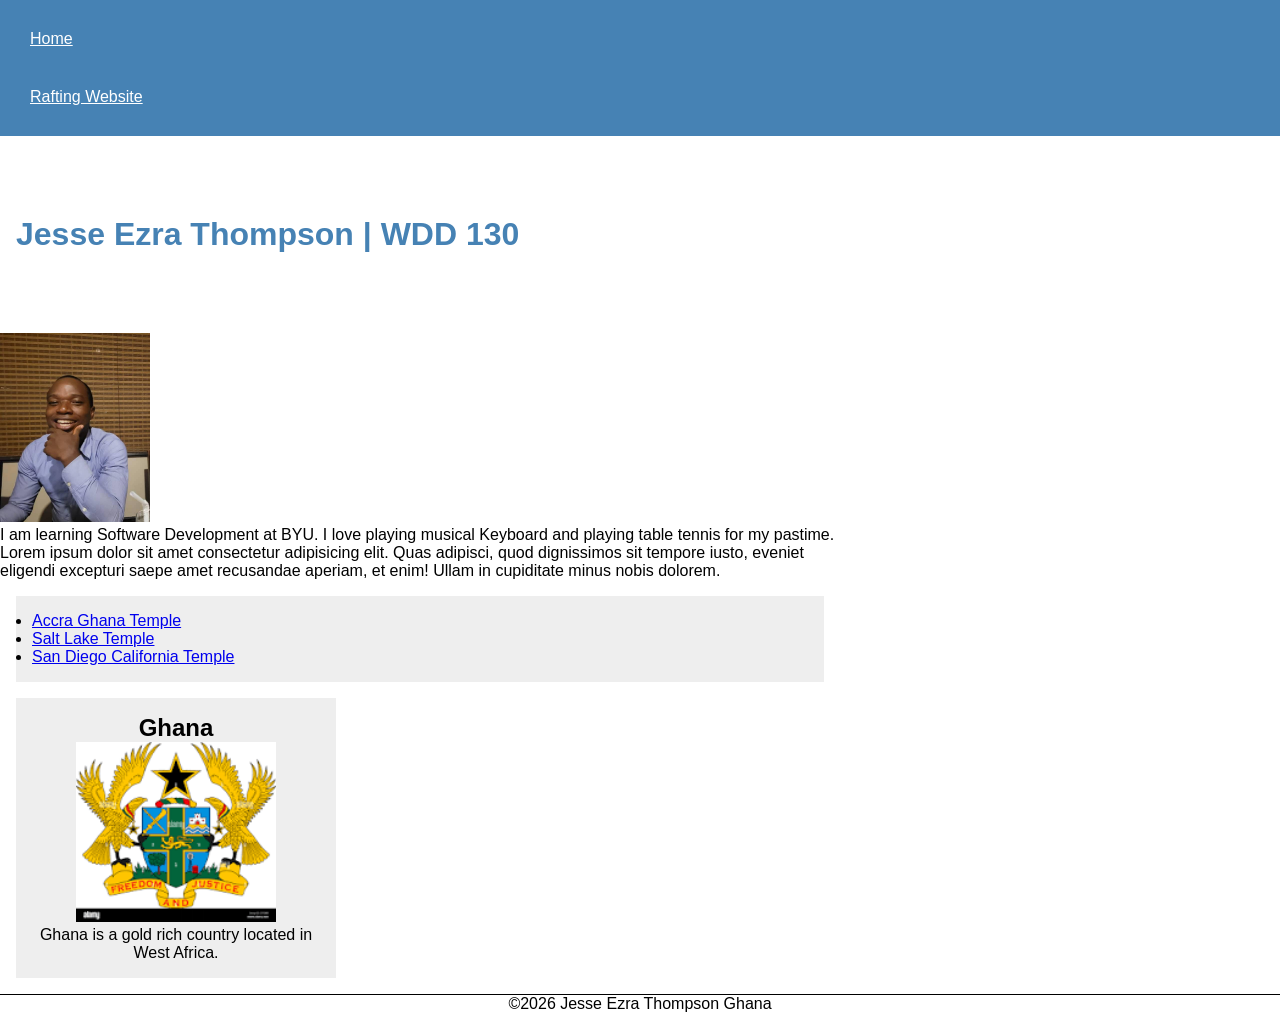
<file: index.html>
<!--21 january 2023-->
<!DOCTYPE html>
<html lang="en">

<head>
    <meta charset="UTF-8">
    <meta name="viewport" content="width=device-width, initial-scale=1.0">
    <title>WDD 130 | Jesse Ezra Thompson</title>
    <meta name="description" content="Jesse Ezra Thompson WDD130 I am learning web fundamentals">
    <meta name="author" content="Jesse Ezra Thompson">

    <link rel="stylesheet" href="styles/styles.css">
</head>

<body>
    <header>
        <nav>
            <a href="#">Home</a>
            <a href="wwr/">Rafting Website</a>
        </nav>
    </header>
    <main>
        <h1>Jesse Ezra Thompson | WDD 130</h1>


        <img src="images/profile.jpg" alt="Jesse Ezra Thompson." width="200">
        <p>I am learning Software Development at BYU. I love playing musical Keyboard and playing table tennis for my
            pastime. Lorem ipsum dolor sit amet consectetur adipisicing elit. Quas adipisci, quod dignissimos
            sit tempore iusto, eveniet eligendi excepturi saepe amet recusandae aperiam, et enim! Ullam in cupiditate
            minus nobis dolorem.
        </p>

        <ul class="box indent">
            <li><a href="https://newsroom.churchofjesuschrist.org/media/960x540/Accra-Ghana-Temple-1-6-12-2.jpg"
                    target="_blank">Accra Ghana Temple</a>
            </li>
            <li><a href="https://newsroom.churchofjesuschrist.org/media/960x540/SL-Temple2.jpg" target="_blank">Salt
                    Lake Temple</a></li>
            <li><a href="https://newsroom.churchofjesuschrist.org/media/960x540/San-Diego-California-Temple1.jpg"
                    target="_blank">San Diego California Temple</a>
            </li>
        </ul>
    </main>
    <aside class="box">
        <h2>Ghana</h2>
        <img src="images/ghcoat.jpg" alt="Ghana Coat of Arms">
        <p>Ghana is a gold rich country located in West Africa.</p>
    </aside>
    <footer>
        <p>&copy;2026 Jesse Ezra Thompson Ghana</p>
    </footer>
</body>

</html>
</file>
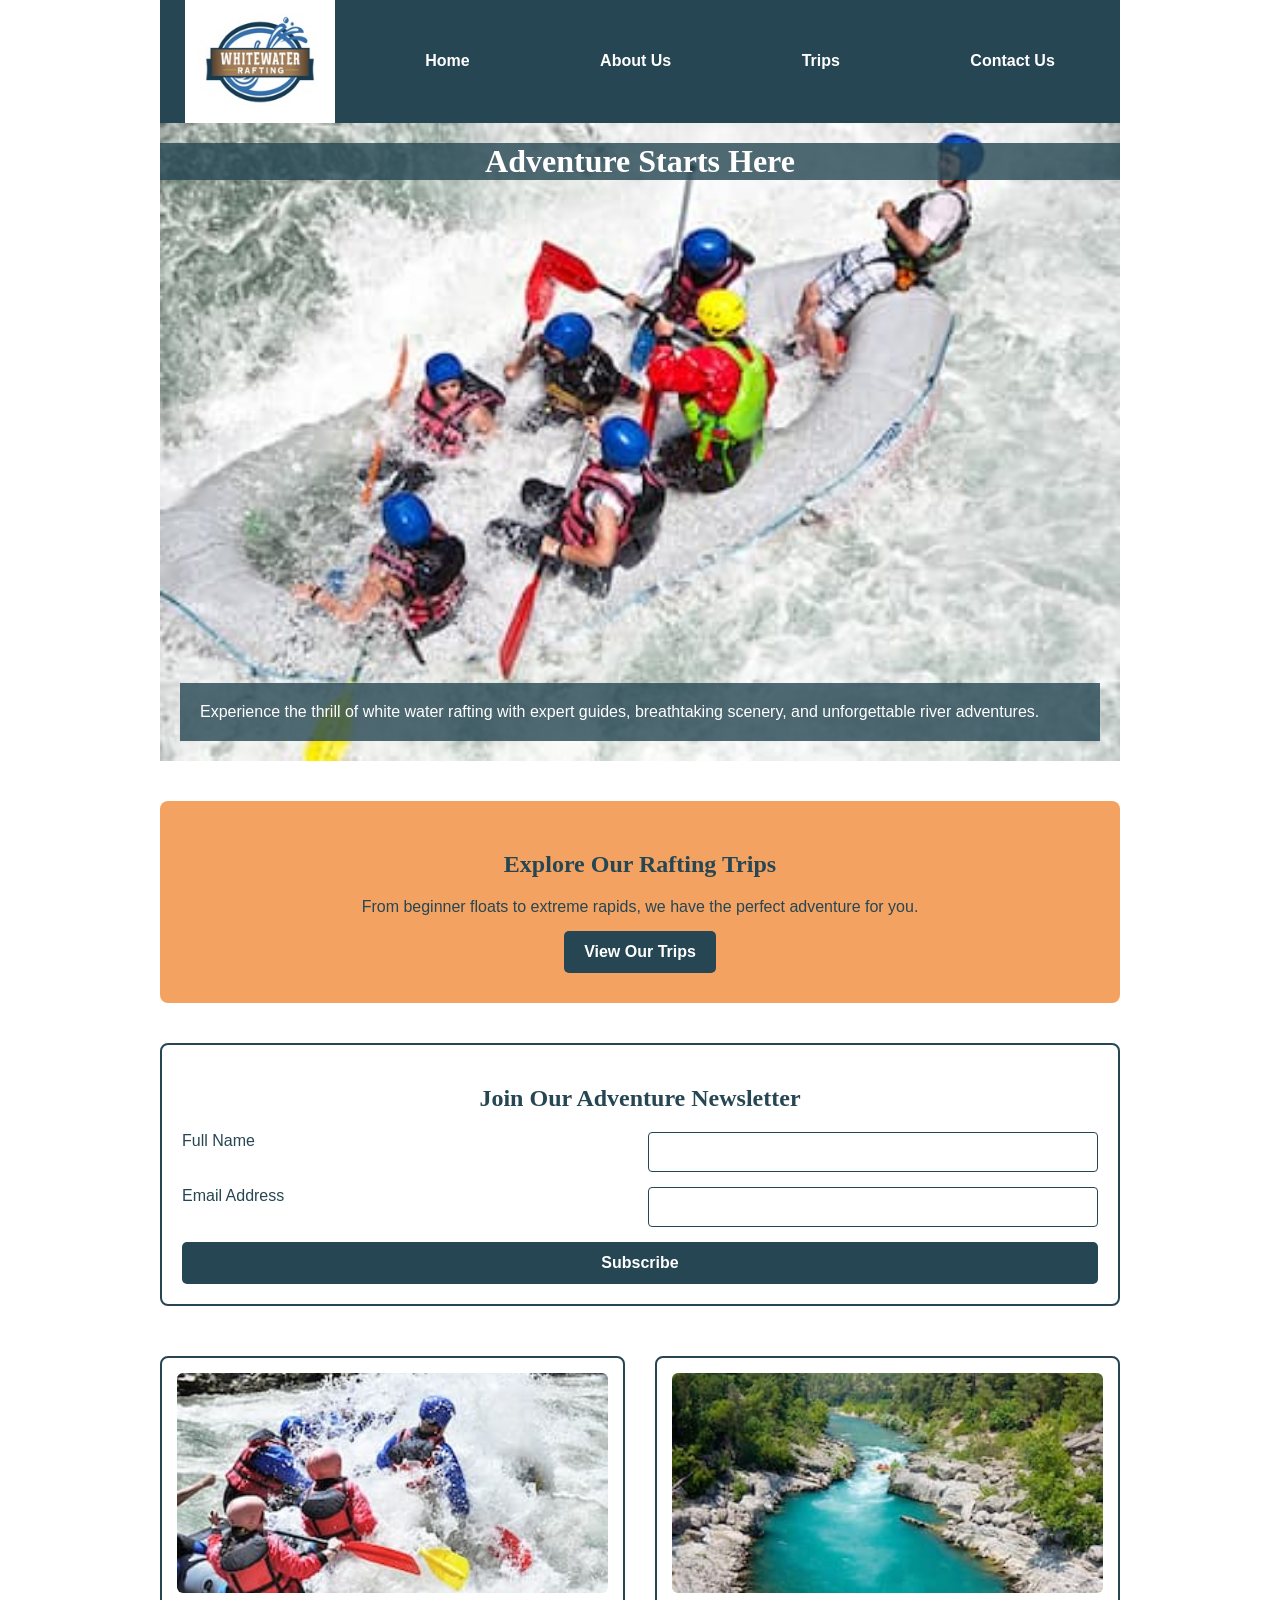
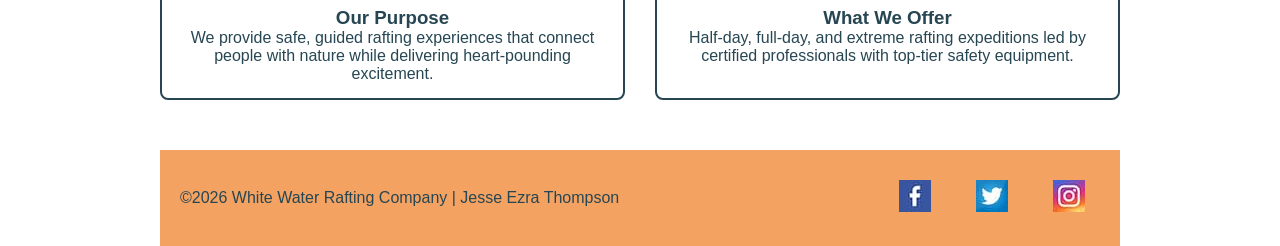
<file: wwr/index.html>
<!DOCTYPE html>

<html lang="en">

<head>
    <meta charset="UTF-8">
    <meta name="viewport" content="width=device-width, initial-scale=1.0">
    <title>Home | White Water Rafting Company</title>
    <meta name="description"
        content="Experience thrilling white water rafting adventures. Join our guided trips, explore nature, and book your next river journey today.">
    <meta name="author" content="Jesse Ezra Thompson">

    <link rel="stylesheet" href="styles/rafting.css">
</head>

<body>
    <header>
        <img src="images/wwr-logo.jpg" alt="White Water logo">

        <nav>
            <a href="index.html">Home</a>
            <a href="about.html">About Us</a>
            <a href="trips.html">Trips</a>
            <a href="contact.html">Contact Us</a>
        </nav>


    </header>
    <main>

        <!-- HERO SECTION -->
        <div class="hero">
            <img src="images/riverhero.jpg" alt="Exciting white water rafting adventure">
            <h1>Adventure Starts Here</h1>

            <article>
                <p>
                    Experience the thrill of white water rafting with expert guides,
                    breathtaking scenery, and unforgettable river adventures.
                </p>
            </article>
        </div>

        <!-- CALL TO ACTION -->
        <section class="home-cta">
            <h2>Explore Our Rafting Trips</h2>
            <p>From beginner floats to extreme rapids, we have the perfect adventure for you.</p>
            <a href="trips.html" class="cta-button">View Our Trips</a>
        </section>

        <!-- NEWSLETTER SIGN UP -->
        <section class="newsletter">
            <h2>Join Our Adventure Newsletter</h2>
            <form>
                <label for="name">Full Name</label>
                <input type="text" id="name" name="name" required>

                <label for="email">Email Address</label>
                <input type="email" id="email" name="email" required>

                <button type="submit" class="submit-btn">Subscribe</button>
            </form>
        </section>

        <!-- GRID SECTION -->
        <section class="home-grid">

            <div class="grid-item">
                <img src="images/adventure2.jpg" alt="Rafting through canyon">
                <h3>Our Purpose</h3>
                <p>
                    We provide safe, guided rafting experiences that connect people
                    with nature while delivering heart-pounding excitement.
                </p>
            </div>

            <div class="grid-item">
                <img src="images/adventure3.jpg" alt="Team paddling together">
                <h3>What We Offer</h3>
                <p>
                    Half-day, full-day, and extreme rafting expeditions led by
                    certified professionals with top-tier safety equipment.
                </p>
            </div>

        </section>

    </main>

    <footer>
        <p>&copy;2026 White Water Rafting Company | Jesse Ezra Thompson</p>
        <nav class="socialmedia">
            <a href="https://facebook.com" target="_blank">
                <img src="images/facebook.jpg" alt="Facebook Icon">
            </a>
            <a href="https://twitter.com" target="_blank">
                <img src="images/twitter.jpg" alt="Twitter Icon">
            </a>
            <a href="https://instagram.com" target="_blank">
                <img src="images/instagram.jpg" alt="Instgram Icon">
            </a>
        </nav>
    </footer>
</body>

</html>
</file>
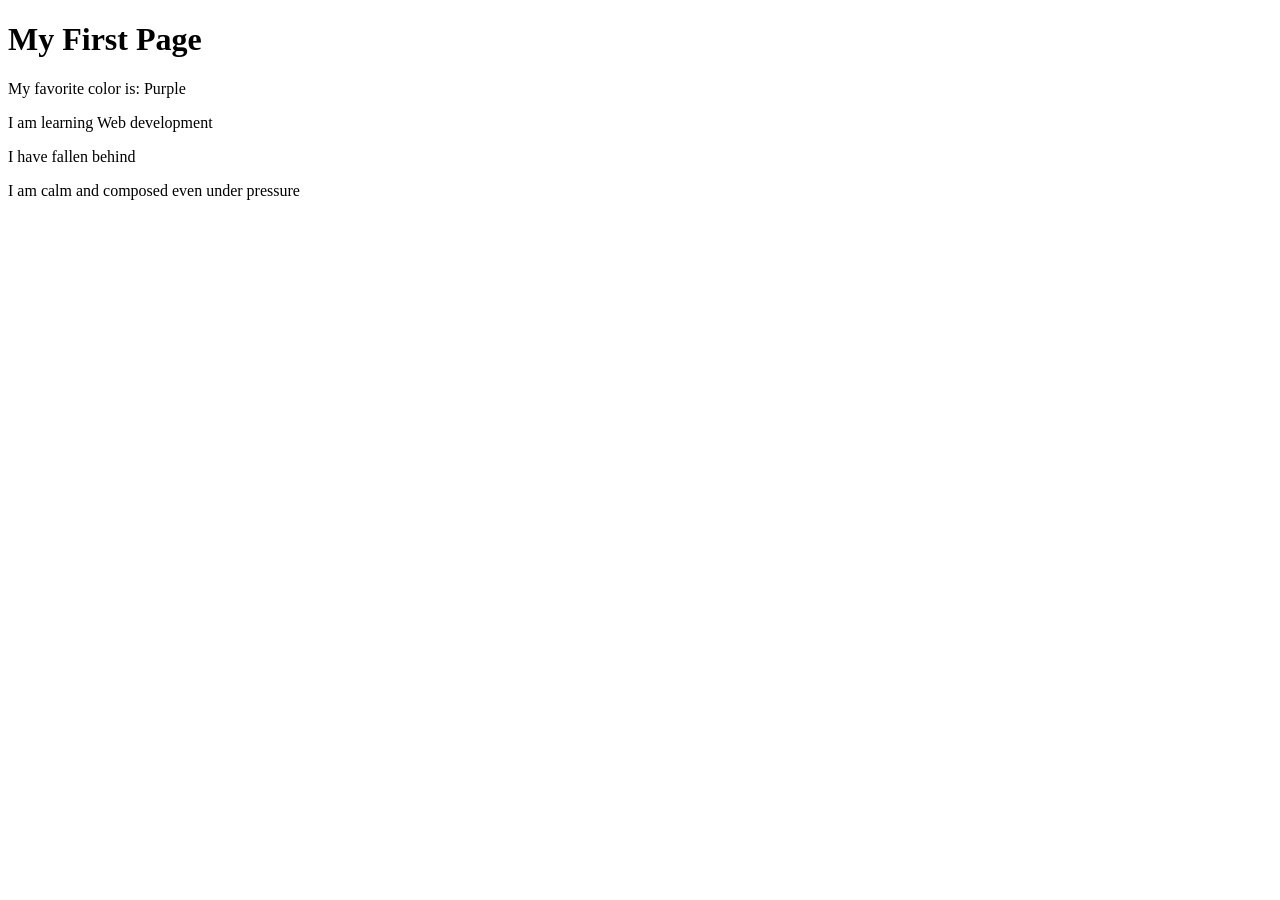
<file: week01/first-page.html>
<!DOCTYPE html>
<html lang="en">

<head>
    <meta charset="UTF-8">
    <meta name="viewport" content="width=device-width, initial-scale=1.0">
    <title>My First Page</title>
</head>

<body>
    <h1>My First Page</h1>
    <p>My favorite color is: Purple</p>
    <p> I am learning Web development </p>
    <p> I have fallen behind</p>
    <p> I am calm and composed even under pressure</p>
</body>

</html>
</file>
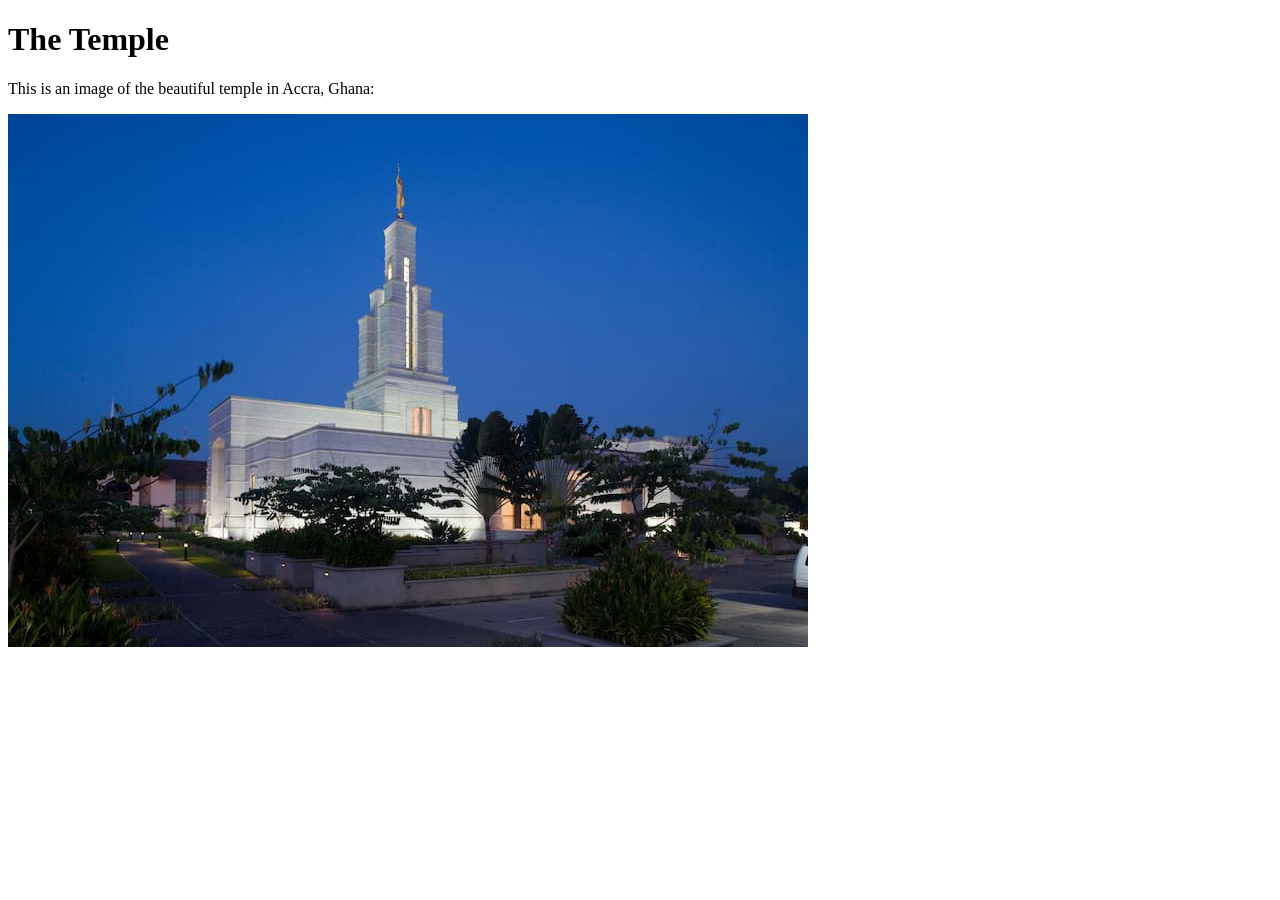
<file: week01/images-solution.html>
<!DOCTYPE html>
<html lang="en">
<head>
    <meta charset="UTF-8">
    <meta name="viewport" content="width=device-width, initial-scale=1.0">
    <title>Temple Image</title>
</head>
<body>
    <h1>The Temple</h1>
    <p>This is an image of the beautiful temple in Accra, Ghana:</p>
    <img src="images/temple-small.jpg" alt="The Accra Ghana Temple">
    
</body>
</html>
</file>
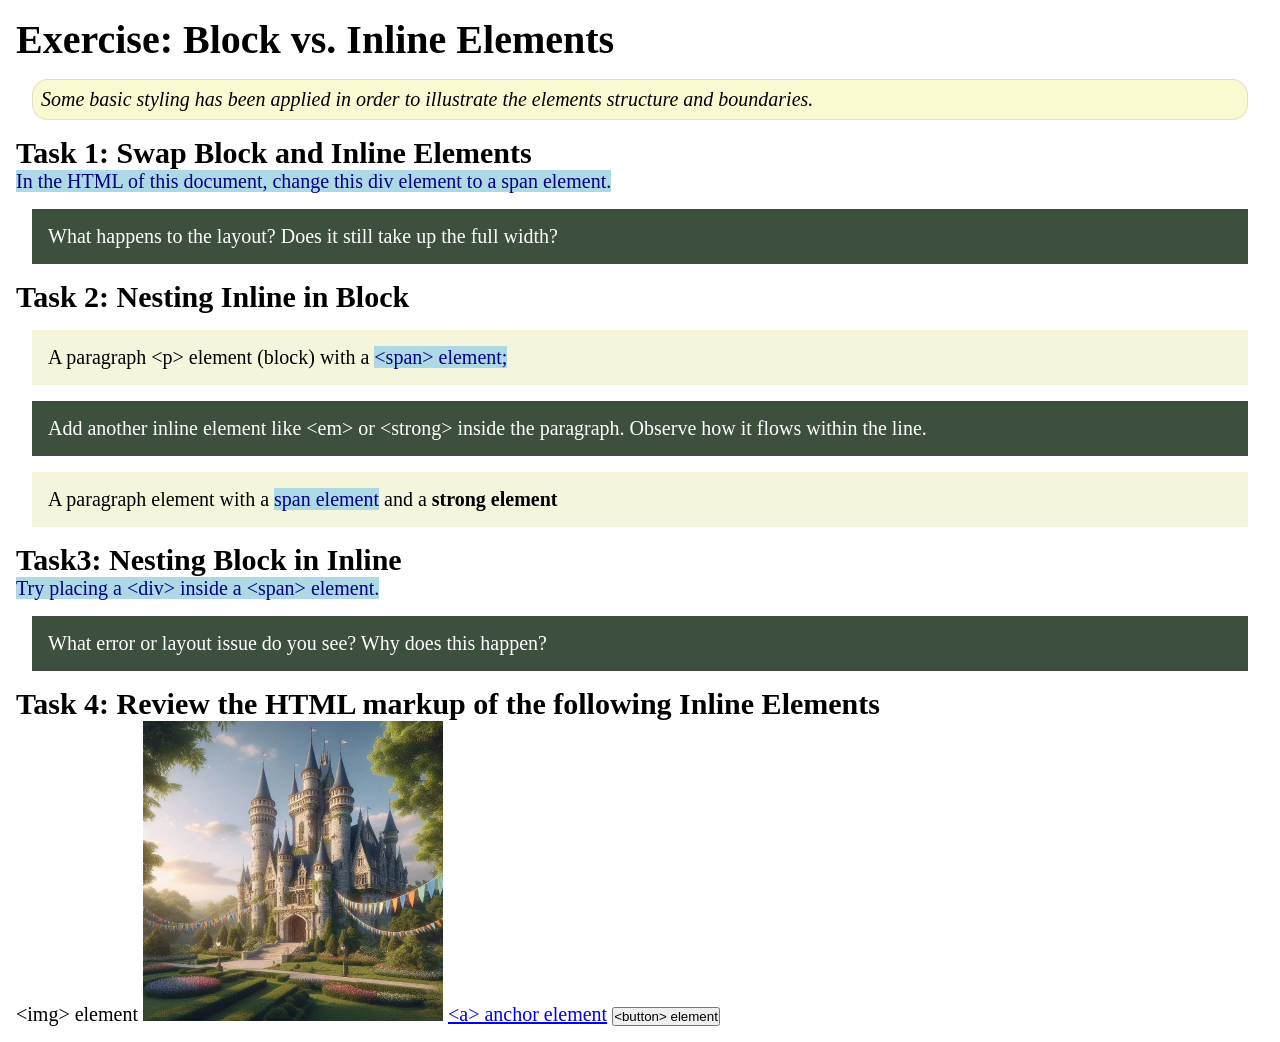
<file: week02/block-vs-inline.html>
<!DOCTYPE html>
<html lang="en">

<head>
    <meta charset="UTF-8">
    <meta name="viewport" content="width=device-width, initial-scale=1.0">
    <title>Exercise: Block vs. Inline Elements</title>
    <link rel="stylesheet" href="styles/block-vs-inline.css">
</head>

<body>
    <main>
        <h1>Exercise: Block vs. Inline Elements</h1>
        <p class="note">Some basic styling has been applied in order to illustrate the elements structure and
            boundaries.</p>

        <h2>Task 1: Swap Block and Inline Elements</h2>
        <span>In the HTML of this document, change this div element to a span element.</span>

        <p class="question">What happens to the layout? Does it still take up the full width?</p>

        <h2>Task 2: Nesting Inline in Block</h2>
        <p>A paragraph &lt;p&gt; element (block) with a <span>&lt;span&gt; element;</span></p>
        <p class="question">Add another inline element like &lt;em&gt; or &lt;strong&gt; inside the paragraph. Observe
            how it flows within the line.</p>
        <p>A paragraph element with a <span> span element</span> and a <strong>strong element</strong></p>

        <h2>Task3: Nesting Block in Inline</h2>
        <span>Try placing a &lt;div&gt; inside a &lt;span&gt; element.</span>
            <p class="question">What error or layout issue do you see? Why does this happen?</p>


            <h2>Task 4: Review the HTML markup of the following Inline Elements</h2>
        &lt;img&gt; element
        <img src="images/castle.webp" alt="placeholder image (images are inline)" width="300" height="300">
        <a href="https://churchofjesuschrist.org">&lt;a&gt; anchor element</a>
        <button type="button">&lt;button&gt; element</button>
    </main>
</body>

</html>
</file>
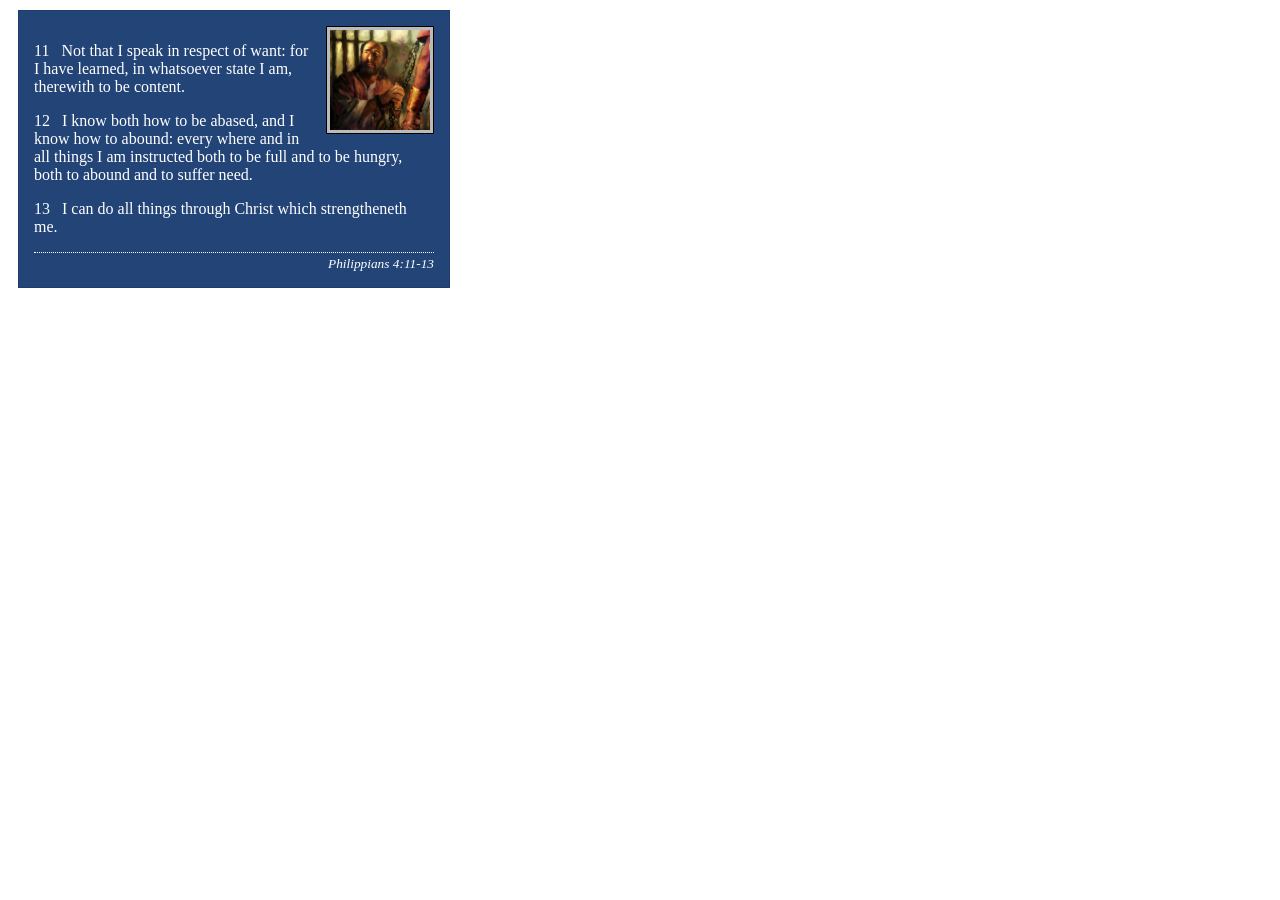
<file: week02/box-model-solution.html>
<!DOCTYPE html>
<html lang="en">
<head>
    <meta charset="UTF-8">
    <meta name="viewport" content="width=device-width, initial-scale=1.0">
    <title>Box Model Activity</title>
    <link rel="stylesheet" href="styles/box-model-solution.css">
</head>
<body>
    <main>
        <div class="callout">
            <img src="images/apostle-paul-imprisoned.webp" alt="Paul the Apostle - Imprisoned in Rome" width="200" height="200">
            <blockquote>
                <p>11 &nbsp; Not that I speak in respect of want: for I have learned, in whatsoever state I am, therewith to be content.</p>
                <p>12 &nbsp; I know both how to be abased, and I know how to abound: every where and in all things I am instructed both to be full and to be hungry, both to abound and to suffer need.</p>
                <p>13 &nbsp; I can do all things through Christ which strengtheneth me.</p>
            </blockquote>
            <cite>Philippians 4:11-13</cite>
        </div>
    </main>
</body>
</html>
</file>
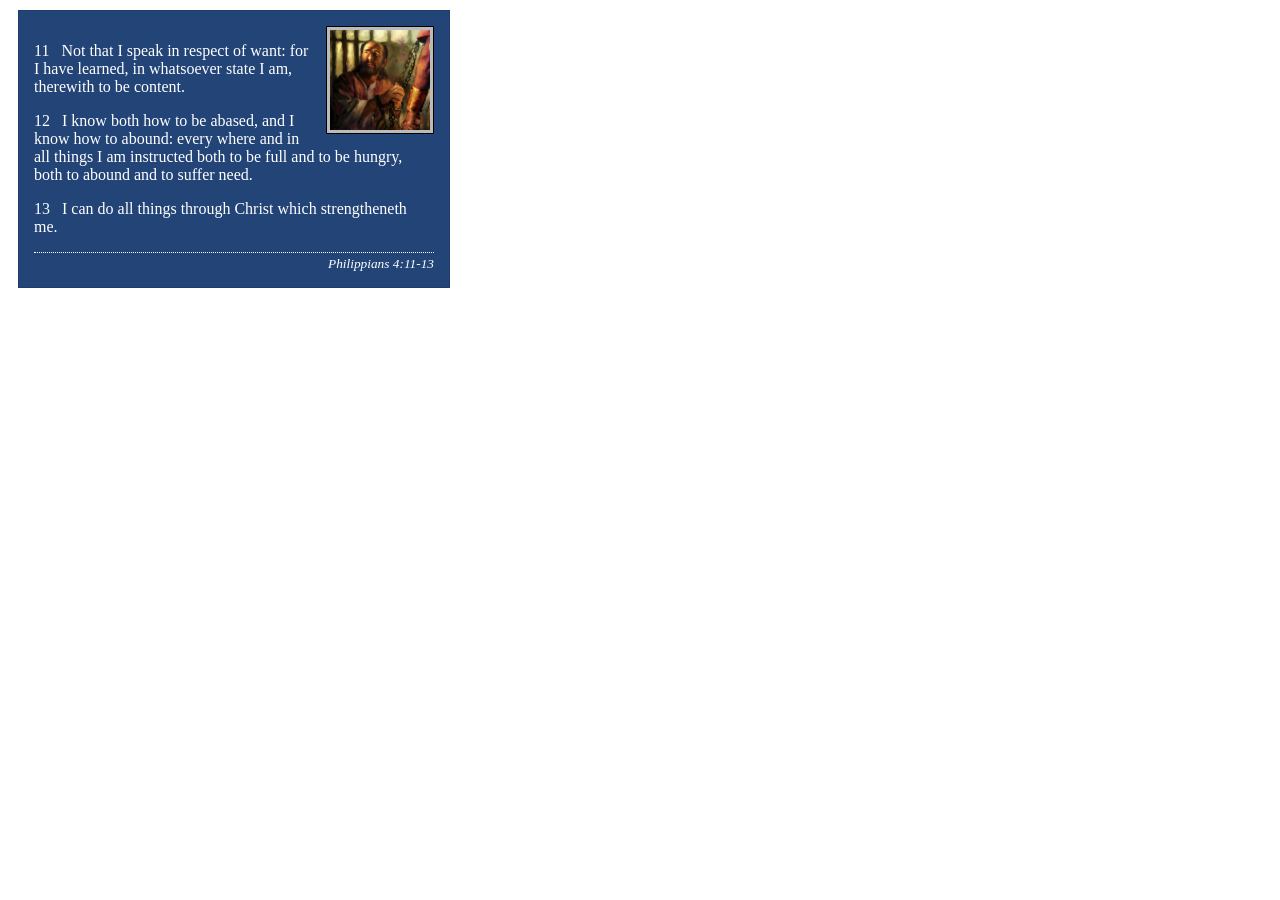
<file: week02/box-model.html>
<!DOCTYPE html>
<html lang="en">
<head>
    <meta charset="UTF-8">
    <meta name="viewport" content="width=device-width, initial-scale=1.0">
    <title>Box Model Activity</title>
    <link rel="stylesheet" href="styles/box-model.css">
</head>
<body>
    <main>
        <div class="callout">
            <img src="images/apostle-paul-imprisoned.webp" alt="Paul the Apostle - Imprisoned in Rome" width="200" height="200">
            <blockquote>
                <p>11 &nbsp; Not that I speak in respect of want: for I have learned, in whatsoever state I am, therewith to be content.</p>
                <p>12 &nbsp; I know both how to be abased, and I know how to abound: every where and in all things I am instructed both to be full and to be hungry, both to abound and to suffer need.</p>
                <p>13 &nbsp; I can do all things through Christ which strengtheneth me.</p>
            </blockquote>
            <cite>Philippians 4:11-13</cite>
        </div>
    </main>
</body>
</html>
</file>
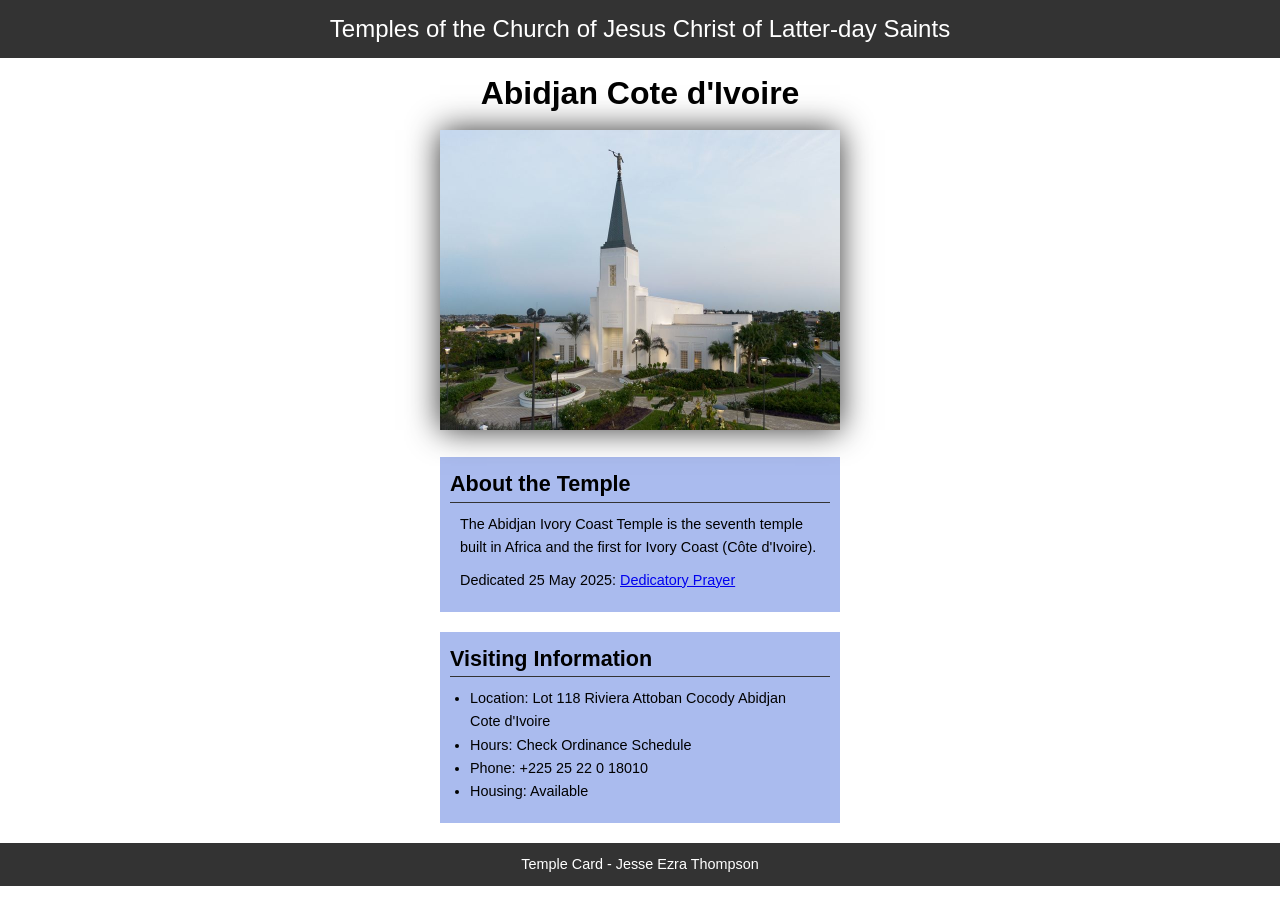
<file: week02/temple.html>
<!DOCTYPE html>
<html lang="en">

<head>
    <meta charset="UTF-8">
    <meta name="viewport" content="width=device-width, initial-scale=1.0">
    <title>Temple Card - Abidjan Cote d'Ivoire</title>
    <link rel="stylesheet" href="styles/temple.css">
</head>
    
<body>
    <header>
        <p>Temples of the Church of Jesus Christ of Latter-day Saints</p>
    </header>
    <main>
        <h1>Abidjan Cote d'Ivoire</h1>
        <picture>
            <img src="images/abidjan-ivory-coast.jpeg" alt="Abidjan Cote d'Ivoire Temple">
        </picture>
        <section>
            <h2>About the Temple</h2>
            <p>The Abidjan Ivory Coast Temple is the seventh temple built in Africa and the first for Ivory Coast (Côte
                d'Ivoire).</p>
            <p>Dedicated 25 May 2025: <a
                    href="https://www.churchofjesuschrist.org/temples/dedicatory-prayer/abidjan-ivory-coast-temple/2025-05-25?lang=eng"
                    target="_blank" rel="noopener noreferrer">Dedicatory Prayer</a></p>
        </section>
        <section>
            <h2>Visiting Information</h2>
            <ul>
                <li>Location: Lot 118 Riviera Attoban Cocody Abidjan Cote d'Ivoire</li>
                <li>Hours: Check Ordinance Schedule</li>
                <li>Phone: +225 25 22 0 18010</li>
                <li>Housing: Available</li>
            </ul>
        </section>
    </main>
    <footer>
        <p>Temple Card - Jesse Ezra Thompson</p>
    </footer>
</body>

</html>
</file>
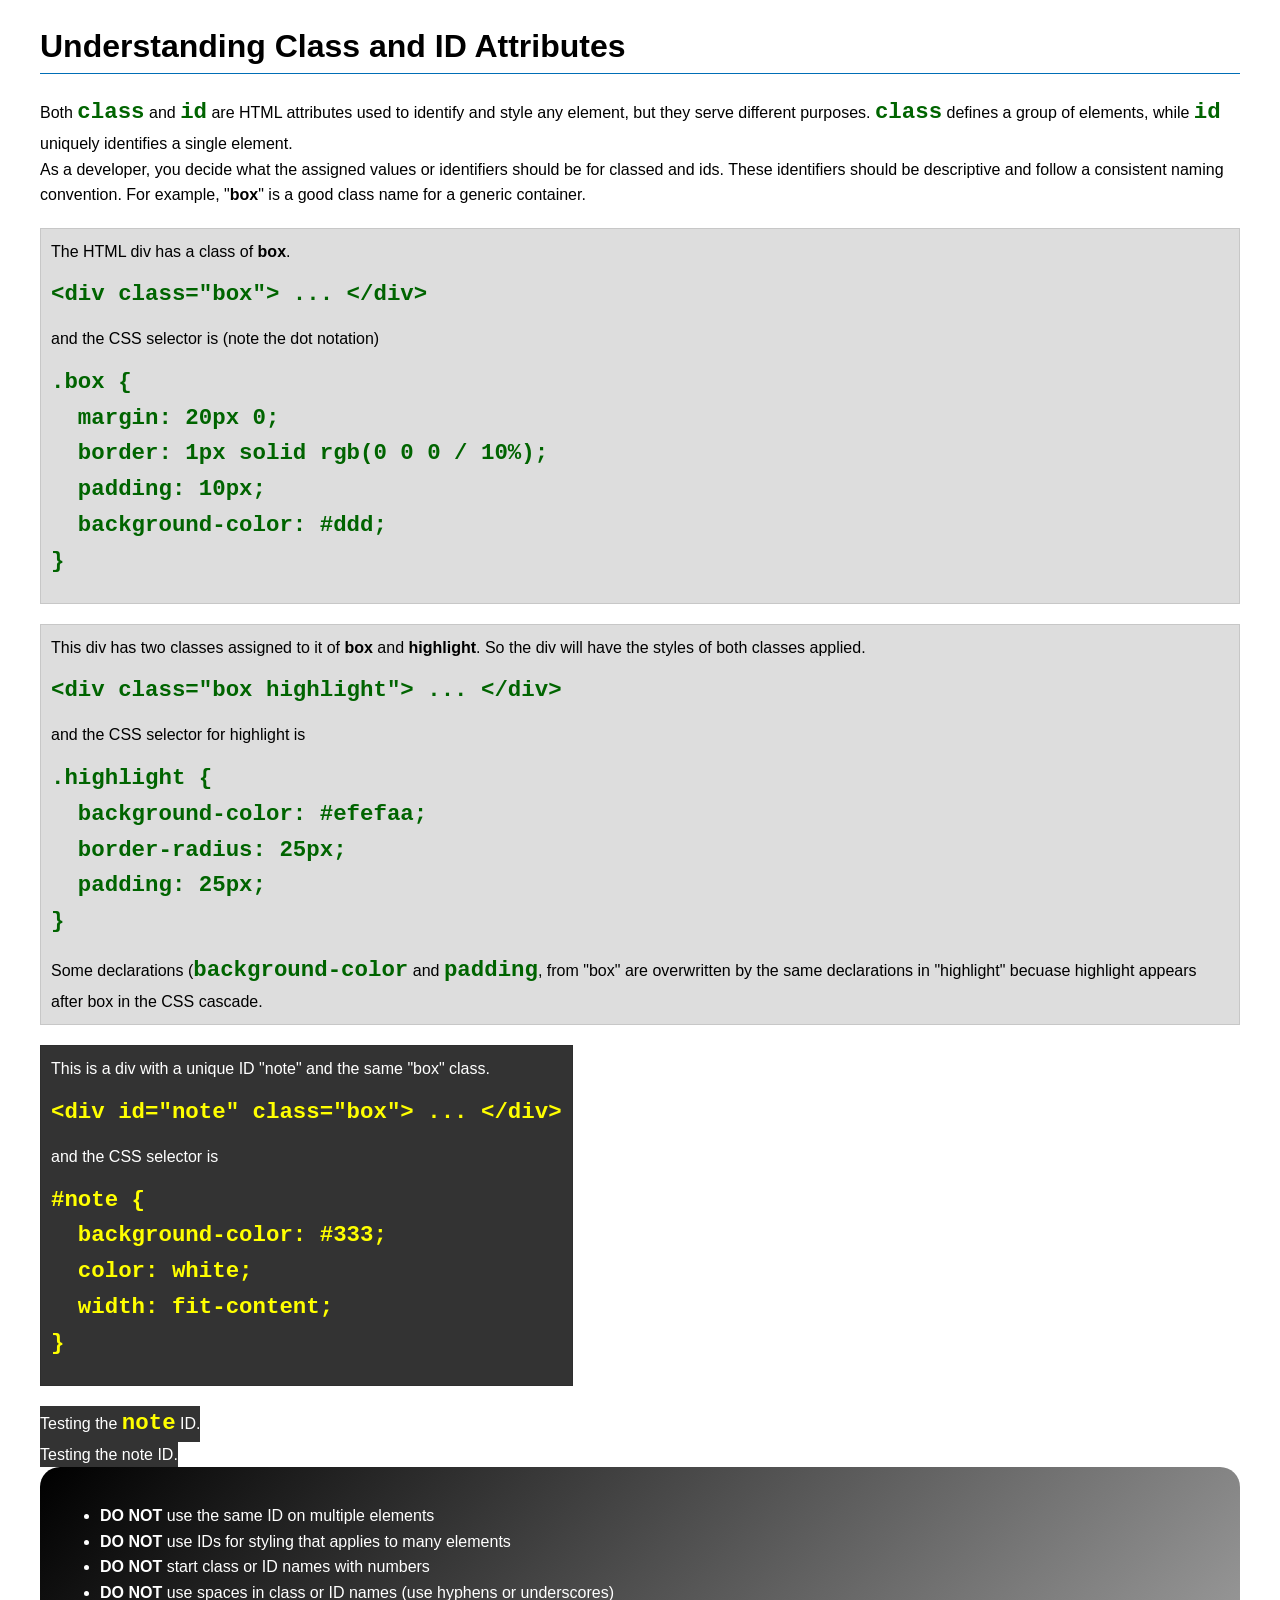
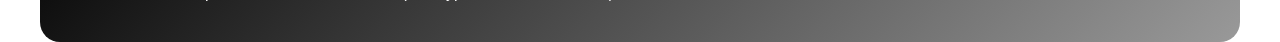
<file: week03/class-and-id.html>
<!DOCTYPE html>
<html lang="en">

<head>
    <meta charset="UTF-8">
    <meta name="viewport" content="width=device-width, initial-scale=1.0">
    <title>Class vs ID Attributes</title>
    <link rel="stylesheet" href="styles/class-and-id.css">
</head>

<body>
    <h1>Understanding Class and ID Attributes</h1>
    <p>Both <code>class</code> and <code>id</code> are HTML attributes used to identify and style any element, but they
        serve different purposes. <code>class</code> defines a group of elements, while <code>id</code> uniquely
        identifies a single element.</p>
    <p>As a developer, you decide what the assigned values or identifiers should be for classed and ids. These
        identifiers should be
        descriptive and follow a consistent naming convention. For example, "<strong>box</strong>" is a good class name
        for a generic container.</p>
    <div class="box">
        <p>The HTML div has a class of <strong>box</strong>.</p>
        <pre><code class="html">&lt;div class="box"&gt; ... &lt;/div&gt;</code></pre>
        and the CSS selector is (note the dot notation)
        <pre><code class="css">.box {
  margin: 20px 0;
  border: 1px solid rgb(0 0 0 / 10%);
  padding: 10px;
  background-color: #ddd; 
}</code></pre>
    </div>

    <div class="box ">
        <p>This div has two classes assigned to it of <strong>box</strong> and <strong>highlight</strong>. So the div
            will have the styles of both classes applied.</p>
        <pre><code class="html">&lt;div class="box highlight"&gt; ... &lt;/div&gt;</code></pre>
        and the CSS selector for highlight is
        <pre><code class="css">.highlight {
  background-color: #efefaa;
  border-radius: 25px;
  padding: 25px;
}</code></pre>
<p>Some declarations (<code>background-color</code> and <code>padding</code>, from "box" are overwritten by the same declarations in "highlight" becuase highlight appears after box in the CSS cascade.</p>
    </div>

    <div id="note" class="box">
        <p>This is a div with a unique ID "note" and the same "box" class.</p>
        <pre><code class="html">&lt;div id="note" class="box"&gt; ... &lt;/div&gt;</code></pre>
        and the CSS selector is
        <pre><code class="css">#note {
  background-color: #333;
  color: white;
  width: fit-content;
}</code></pre>
    </div>

    <div id="note">
        <p>Testing the <code>note</code> ID.</p>
    </div>
    
    <div id="note"><p>Testing the note ID.</p></div>

    <section id="best-practice">
        <ul>
            <li><strong>DO NOT</strong> use the same ID on multiple elements</li>
            <li><strong>DO NOT</strong> use IDs for styling that applies to many elements</li>
            <li><strong>DO NOT</strong> start class or ID names with numbers</li>
            <li><strong>DO NOT</strong> use spaces in class or ID names (use hyphens or underscores)</li>
        </ul>
    </section>




</body>

</html>
</file>
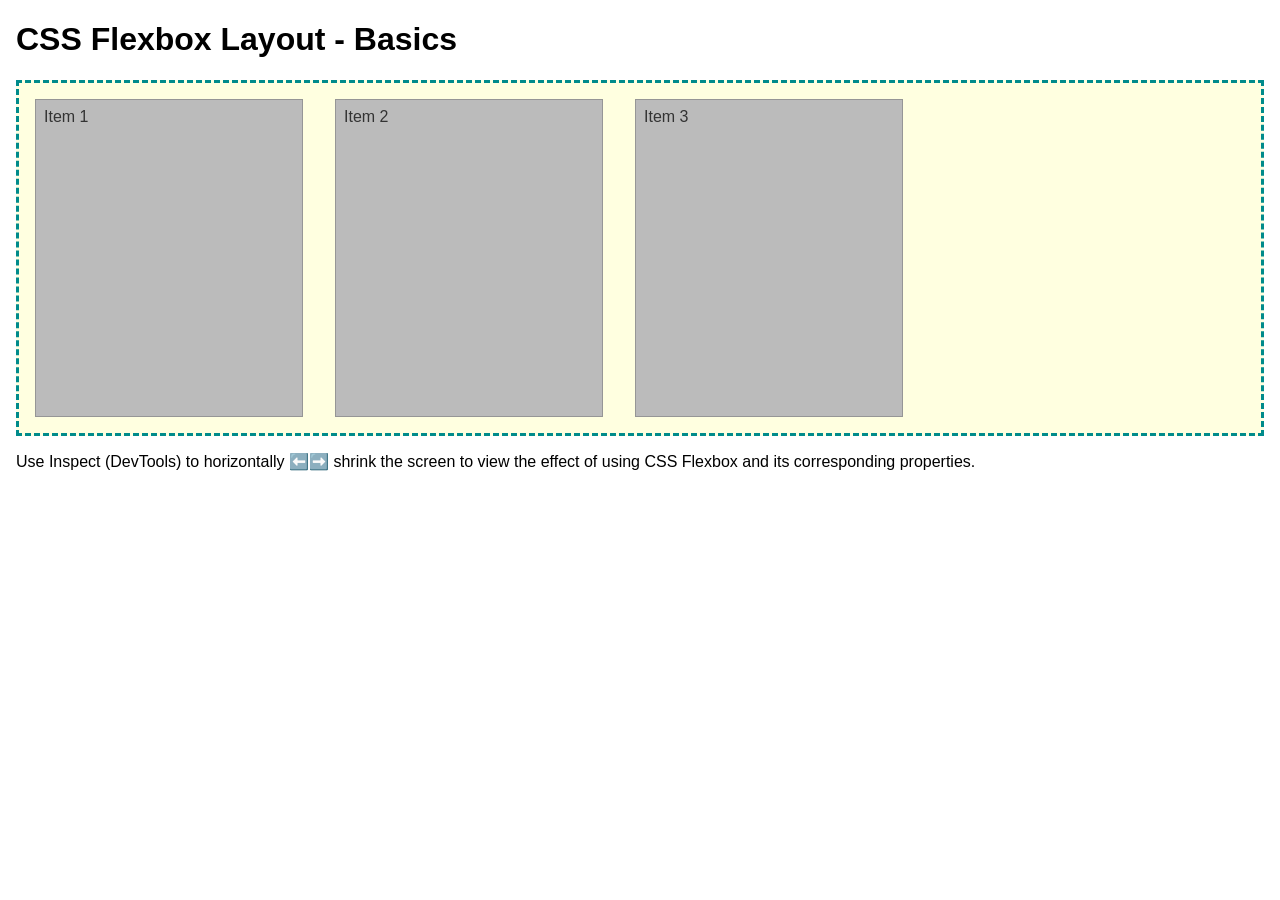
<file: week04/flexbox-layout.html>
<!DOCTYPE html>
<html lang="en">
<head>
    <meta charset="UTF-8">
    <meta name="viewport" content="width=device-width, initial-scale=1.0">
    <title>CSS Flexbox Layout - Basics</title>
    <link rel="stylesheet" href="styles/flexbox.css">
</head>
<body>
    <main>
        <h1>CSS Flexbox Layout - Basics</h1>
        <div class="flex-container">
            <div class="flex-item item1">Item 1</div>
            <div class="flex-item item2">Item 2</div>
            <div class="flex-item item3">Item 3</div>
        </div>
        <p>Use Inspect (DevTools) to horizontally ⬅️➡️ shrink the screen to view the effect of using CSS Flexbox and its corresponding properties.</p>
    </main>
</body>
</html>
</file>
<file: styles/styles.css>
* {
    margin: 0;
    padding: 0;
    box-sizing: border-box;
}
body {
    font-size: 16px;
    font-family: Roboto, Arial, sans-serif;
}
nav {
    background-color: steelblue;
    padding: 10px;}

nav a {
    color: white;
    display:block;
    padding: 20px;
}

h1 {
    color: steelblue;
    padding: 5rem 5rem 5rem 1rem;
    
}

main {
    max-width: 840px;
}




aside{
    width: 20rem;
    margin: 1rem;
    border: 1px solid rgb(0 0 0/ 0.2);
    padding: 1rem;
    background-color: #eee;
    color: #333;
    text-align: center;
}

aside img {
    width: 200px;
    height: auto;
}

main img {
    width: 150px;
    height: auto;
    border:0;
    padding: 0;
    box-shadow: none;
}

p {padding:0;}


footer{
    margin-top: 15px;
    border-top: 1px solid #000;
    text-align: center;
}

/*class selector */
.box{
    margin: 1rem;
    border: 1px rgba(0 0 0 / 0.1);
    padding: 1rem;
    background-color: #eee;
    color: #000;
}

.Indent {
padding-left: 2rem;
}
</file>
<file: wwr/styles/rafting.css>
:root {
    --primary-color: #050505;
    --secondary-color: #f4a261;
    --accent1-color:#264653;
    --heading-font: "Times New Roman", "Georgia", serif;
    --body-font: Arial, Helvetica, sans-serif;

}

* {
    margin: 0;
    padding: 0;
    box-sizing: border-box;
}

body {
    font-family: var(--body-font);
    color: var(--accent1-color);

}

header {
    display: grid;
    grid-template-columns: 200px 1fr;
    align-items: center;
    max-width: 960px;
    margin: 0 auto;
    background-color:var(--accent1-color);
}

header img {
    width: 150px;
    height: auto;
    justify-self: center;
}

nav {
    display: flex;
    justify-content: space-around;
}

nav a {
    text-decoration: none;
    color: #ffffff;
    padding: 10px 15px;
    font-weight: bold;
}

nav a:hover {
    background-color: var(--secondary-color);
    color: var(--primary-color);
}

main {
    max-width: 960px;
    margin: 0 auto;
}

h1, h2 {
    font-family: var(--heading-font);
    color: var(--accent1-color);
    text-align: center;
    margin: 20px 0;
}



.socialmedia a {
    text-decoration: none;
}

.hero {
    position: relative;
}

.hero img {
    display: block;
    width: 100%;
    height: auto;
}
.hero h1 {
    position: absolute;
    top: 20px;
    left: 0;
    width: 100%;
    text-align: center;
    background-color: rgba(38, 70, 83, 0.8);
    color: white;
    margin: 0;

}

.hero article {
    position: absolute;
    bottom: 20px;
    left:20px;
    right:20px;
    background-color: rgba(38, 70, 83, 0.8);
    color:white;
    padding: 20px;
}



.hero article img {
    float: right;
    width: 125px;
    margin-left: 10px;
}

.gallery {
    display: flex; /* Requirement 8 */
    justify-content: space-between;
    gap: 10px;
    padding: 20px;
}

.gallery figure {
    margin: 0;
    flex: 1;
}

.gallery img {
    width: 100%;
    height: auto;
    border: 2px solid var(--accent1-color);
}

.history {
    display: grid;
    grid-template-columns: 1fr 1fr 1fr; 
    align-items: center;
    gap: 20px;
    padding: 20px;
}

.history h2 {
    grid-column: 1 / 4; 
}

.history img {
    width: 100%;
    height: auto;
    border: 5px solid var(--accent1-color);
}

/* --- Footer --- */
footer {
    max-width: 960px;
    margin: 20px auto 0;
    display: flex; /* Requirement 9 */
    justify-content: space-between;
    align-items: center;
    padding: 20px;
    background-color: var(--secondary-color);
}

.socialmedia {
    display: flex;
    gap: 15px;
}

.socialmedia img {
    width: 32px;
    height: auto;
}



.contact-wrapper {
    display: grid;
    grid-template-columns: 1fr 1fr;
    gap: 30px;
    padding: 20px;
    align-items: start;
}

.map-container iframe {
    width: 100%;
    height: 350px;
    border: 3px solid var(--accent1-color);
}

.form-container form {
    display: flex;
    flex-direction: column;
    gap: 15px;
}

/* Inputs & textarea */
input,
textarea {
    padding: 10px;
    font-size: 1rem;
    border: 1px solid var(--accent1-color);
    border-radius: 4px;
}

/* Radio group box */
fieldset {
    border: 2px solid var(--accent1-color);
    padding: 15px;
}

fieldset label {
    display: block;
    margin-bottom: 8px;
}

.checkbox-label {
    display: flex;
    align-items: center;
    gap: 8px;
}

.submit-btn {
    background-color: var(--accent1-color);
    color: white;
    padding: 12px;
    font-size: 1rem;
    font-weight: bold;
    border: none;
    border-radius: 5px;
    cursor: pointer;
}

.submit-btn:hover {
    background-color: var(--secondary-color);
    color: var(--primary-color);
}

.employees {
    margin-top: 40px;
    padding: 20px;
    border-top: 3px solid var(--accent1-color);
}

.employee-gallery {
    display: flex;
    justify-content: space-between;
    gap: 20px;
    margin-top: 20px;
}

.employee-gallery figure {
    text-align: center;
    flex: 1;
}

.employee-gallery img {
    width: 180px;
    height: auto;
    border-radius: 8px;
    border: 3px solid var(--accent1-color);
}



.company-info {
    text-align: center;
    margin-top: 10px;
    margin-bottom: 20px;
    line-height: 1.6;
    font-size: 1.1rem;
}

/* ============================= */
/* TRIPS PAGE */
/* ============================= */

.trips-cta {
    text-align: center;
    padding: 30px;
    background-color: var(--secondary-color);
    margin-bottom: 40px;
    border-radius: 8px;
}

.cta-button {
    display: inline-block;
    margin-top: 15px;
    padding: 12px 20px;
    background-color: var(--accent1-color);
    color: white;
    text-decoration: none;
    font-weight: bold;
    border-radius: 5px;
}

.cta-button:hover {
    background-color: var(--primary-color);
}

/* Trip Grid */
.trip-grid {
    display: grid;
    grid-template-columns: repeat(3, 1fr);
    gap: 25px;
    margin-bottom: 50px;
}

.trip-card {
    border: 2px solid var(--accent1-color);
    padding: 15px;
    border-radius: 8px;
    text-align: center;
}

.trip-card img {
    width: 100%;
    height: 200px;
    object-fit: cover;
    border-radius: 6px;
    margin-bottom: 10px;
}

/* Table Styling */
.trip-table-section {
    margin-bottom: 40px;
}

.trip-table {
    width: 100%;
    border-collapse: collapse;
}

.trip-table th,
.trip-table td {
    border: 1px solid var(--accent1-color);
    padding: 10px;
    text-align: center;
}

.trip-table th {
    background-color: var(--accent1-color);
    color: white;
}

/* ============================= */
/* HOME PAGE */
/* ============================= */

.home-cta {
    text-align: center;
    padding: 30px;
    background-color: var(--secondary-color);
    margin: 40px 0;
    border-radius: 8px;
}

.newsletter {
    margin-bottom: 50px;
    padding: 20px;
    border: 2px solid var(--accent1-color);
    border-radius: 8px;
}

.newsletter form {
    display: grid;
    grid-template-columns: 1fr 1fr;
    gap: 15px;
}

.newsletter button {
    grid-column: 1 / 3;
}

/* Grid Layout Section */
.home-grid {
    display: grid;
    grid-template-columns: 1fr 1fr;
    gap: 30px;
    margin-bottom: 50px;
}

.grid-item {
    border: 2px solid var(--accent1-color);
    padding: 15px;
    border-radius: 8px;
    text-align: center;
}

.grid-item img {
    width: 100%;
    height: 220px;
    object-fit: cover;
    border-radius: 6px;
    margin-bottom: 10px;
}
</file>
<file: week02/styles/block-vs-inline.css>
* {
    margin: 0;
    padding: 0;
}

body {
    font-size: 20px;
    margin: 1rem;
}

p,
div {
    background-color: beige;
    margin: 1rem;
    padding: 1rem;
}

span {
    color: navy;
    background-color: lightblue;
}

code {
    margin: 0;
    padding: 0;
    color: green;
    font-size: 1.2rem;
}

.note {
    font-style: italic;
    background-color: lightgoldenrodyellow;
    border-radius: 1rem;
    border: 1px solid rgb(0 0 0 / 10%);
    margin: 1rem;
    padding: .5rem;
}

.question {
    background-color: #3d503d;
    color: #fff;
}
</file>
<file: week02/styles/box-model-solution.css>
.callout {
    max-width: 400px;
    margin: 10px;
    border: 1px solid rgba(0, 0, 0, .1);
    padding: 15px;
    background-color: #247;
    color: #fff;
}

.callout img {
    float: right;
    margin: 0 0 10px 15px;
    border: 1px solid #000;
    padding: 3px;
    background-color: #bbb;
    width: 100px;
    height: auto;

}

blockquote {
    margin: 0;
}

cite {
    display: block;
    border-top: 1px dotted #fff;
    padding-top: 3px;
    text-align: right;
    font-size: smaller;
}
</file>
<file: week02/styles/box-model.css>
.callout {
    max-width: 400px;
    margin: 10px;
    border: 1px solid rgba(0,0,0,.1);
    padding: 15px;
    background-color: #247;
    color: #fff
}

.callout img {
    float: right;
    margin: 0 0 10px 15px;
    border: 1px solid #000;
    padding: 3px;
    background-color: #bbb;
    width: 100px;
    height: auto;
}

blockquote {
    margin: 0;
	
}

cite {
    display: block;
    border-top: 1px dotted #fff;
    padding-top: 3px;
    text-align: right;
    font-size: smaller;
}
</file>
<file: week02/styles/temple.css>
* {
    margin:0;
    padding:0;
}

body{
    font-family:Arial,sans-serif;
    line-height:1.6;   
}

header, footer {
    background-color:#333333;
    color: #ffffff;
    padding:10px;
    text-align: center;
    font-size: 1.5rem;
}
/*  */
main {
    max-width: 400px;
    margin: 0 auto;
}

h1 {
    margin: 10px;
    text-align: center;
}

h2{
    border-bottom: 1px solid #333;
}

img {
    width:100%;
    height:auto;
    box-shadow: 0 0 30px #333;
}

section {
    margin:20px 0;
    border:1px solid #333 rgb(0 0 0 /10%);
    padding:10px;
    background-color: #abe;
    font-size: 0.9rem;
}

section p {
    margin:10px;
}

ul{
    margin:10px 20px;
}

footer {
    font-size: 0.9rem;  
}
</file>
<file: week03/styles/class-and-id.css>
body {
    font-family: Arial, sans-serif;
    line-height: 1.6;
    margin: 0;
    padding: 0 40px;
}

h1 {
    border-bottom: 1px solid rgb(0 110 182);
    padding-bottom: 0;
}



p {
    margin: 0;
}

code {
    color: darkgreen;
    font-weight: 700;
    font-size: 1.4rem;
}

/* Class examples - can be reused */

.box {
    margin: 20px 0;
    border: 1px solid rgb(0 0 0 / 10%);
    padding: 10px;
    background-color: #ddd; /* this is shorthand for #dddddd */
}

.highlight {
    background-color: #efefaa;
    border-radius: 25px;
    padding: 25px;
}

/* ID examples - should be unique */

#note {
    background-color: #333;
    color: white;
    width: fit-content;
}

#note code {
    color: yellow;
}

#best-practice {
    background: linear-gradient(135deg, #000 0%, #999 100%);
    color: white;
    border-radius: 20px;
    padding: 20px
}
</file>
<file: week04/styles/flexbox.css>
body {
    font-family: Helvetica, Arial, sans-serif;
    margin: 1rem;
}

.flex-container {
    border: 3px dashed darkcyan;
    background-color: lightyellow;
    display: flex;
    flex-wrap: wrap;
}

.flex-item {
    width: 250px;
    margin: 1rem;
    border: 1px solid rgb(0 0 0 / 20%);
    padding: 0.5rem;
    background-color: #bbb;
    color: #333;
}

.item1 {
    min-height: 100px;
}

.item2 {
    min-height: 200px;
}

.item3 {
    min-height: 300px;
}
</file>
